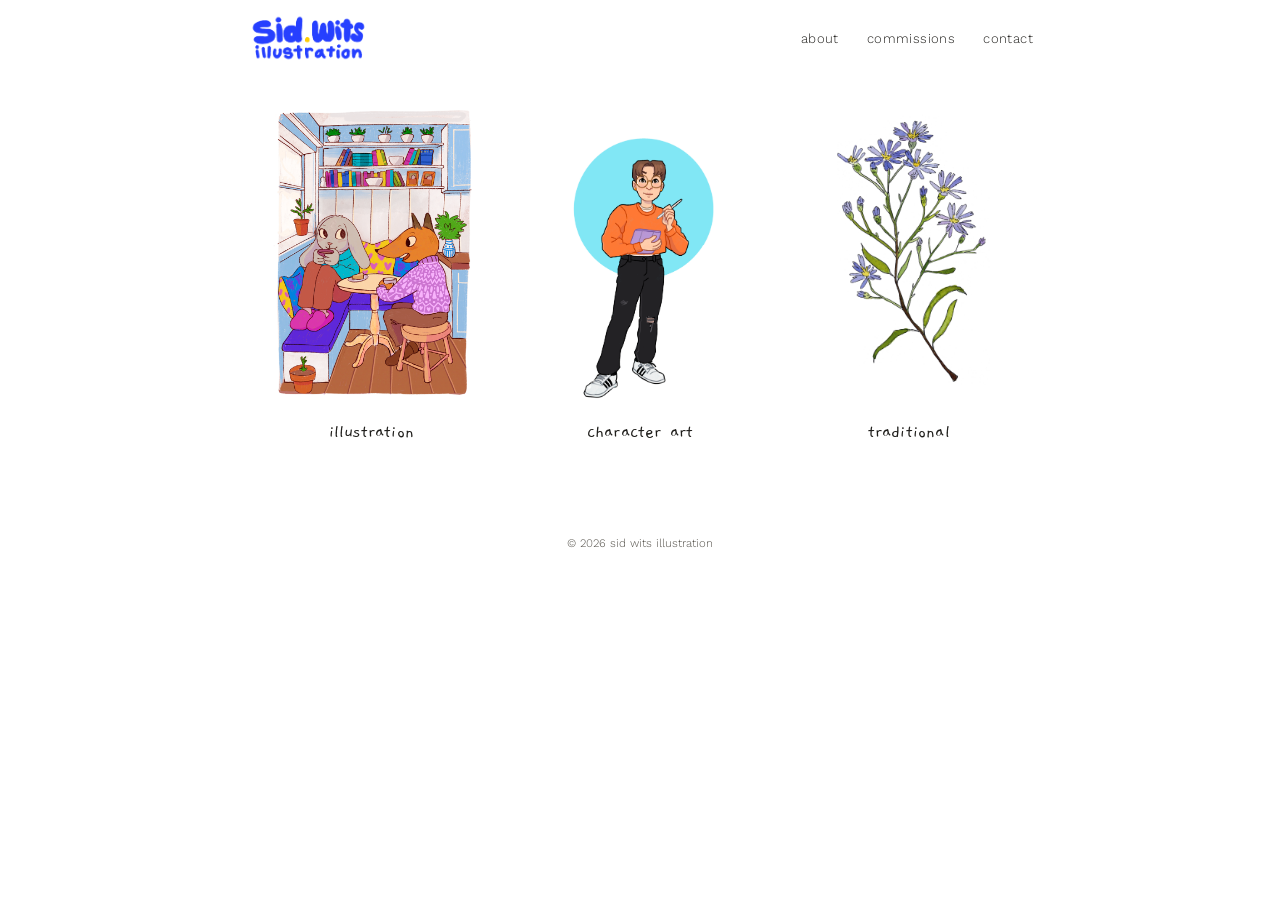
<file: index.html>
<!DOCTYPE html>
<html lang="en">
<head>
<meta charset="UTF-8">
<meta name="viewport" content="width=device-width, initial-scale=1.0">
<title>sid wits illustration</title>
<link rel="stylesheet" href="styles.css">
</head>
<body>

<header>
  <div class="wrap header-row">
    <a href="index.html" class="site-name">
      <img src="images/logo.png" alt="sid wits illustration">
    </a>
    <button class="nav-hamburger" id="navHamburger" aria-label="Menu" aria-expanded="false"><span></span><span></span><span></span></button>
    <nav class="index-menu" id="navMenu">
      <ul>
        <li><a href="about.html">about</a></li>
        <li><a href="commissions.html">commissions</a></li>
        <li><a href="contact.html">contact</a></li>
      </ul>
    </nav>
  </div>
</header>

<main class="wrap">

  <div class="cat-grid">

    <a class="cat-tile" href="galleries/illustration.html">
      <img src="images/illustration/illustration_01.png" alt="Illustration">
      <span class="cat-title">illustration</span>
    </a>

    <a class="cat-tile" href="galleries/character-art.html">
      <img src="images/character-art/character-art_01.png" alt="Character Art">
      <span class="cat-title">character art</span>
    </a>

    <a class="cat-tile" href="galleries/traditional.html">
      <img src="images/traditional/traditional_01.png" alt="Traditional">
      <span class="cat-title">traditional</span>
    </a>

  </div>

</main>

<footer>
  <div class="wrap">&copy; <span id="year"></span> sid wits illustration</div>
</footer>

<script src="script.js"></script>
</body>
</html>
</file>
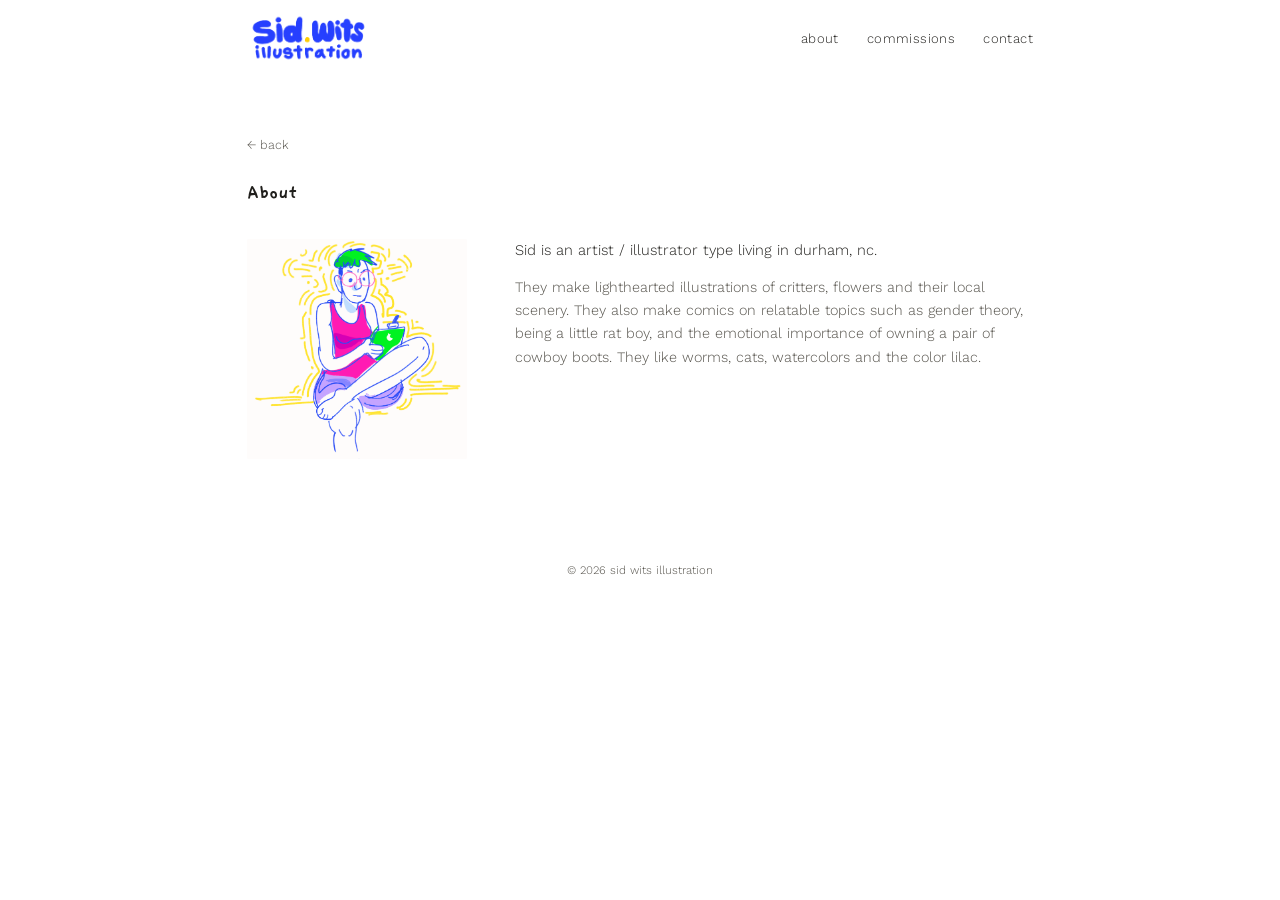
<file: about.html>
<!DOCTYPE html>
<html lang="en">
<head>
<meta charset="UTF-8">
<meta name="viewport" content="width=device-width, initial-scale=1.0">
<title>About — sid wits illustration</title>
<link rel="stylesheet" href="styles.css">
</head>
<body>

<header>
  <div class="wrap header-row">
    <a href="index.html" class="site-name">
      <img src="images/logo.png" alt="sid wits illustration">
    </a>
    <button class="nav-hamburger" id="navHamburger" aria-label="Menu" aria-expanded="false"><span></span><span></span><span></span></button>
    <nav class="index-menu" id="navMenu">
      <ul>
        <li><a href="about.html">about</a></li>
        <li><a href="commissions.html">commissions</a></li>
        <li><a href="contact.html">contact</a></li>
      </ul>
    </nav>
  </div>
</header>

<main class="wrap">
  <section class="page-section">
    <a href="index.html" class="gallery-back">&larr; back</a>
    <h1 class="section-title">About</h1>
    <div class="about-layout">
      <div class="about-portrait">
        <img src="images/portrait.png" alt="a portrait of sid">
      </div>
      <div class="about-copy">
        <p>Sid is an artist / illustrator type living in durham, nc.</p>
        <p>They make lighthearted illustrations of critters, flowers and their local scenery. They also make comics on relatable topics such as gender theory, being a little rat boy, and the emotional importance of owning a pair of cowboy boots. They like worms, cats, watercolors and the color lilac. </p>
      </div>
    </div>
  </section>
</main>

<footer>
  <div class="wrap">&copy; <span id="year"></span> sid wits illustration</div>
</footer>

<script src="script.js"></script>
</body>
</html>
</file>
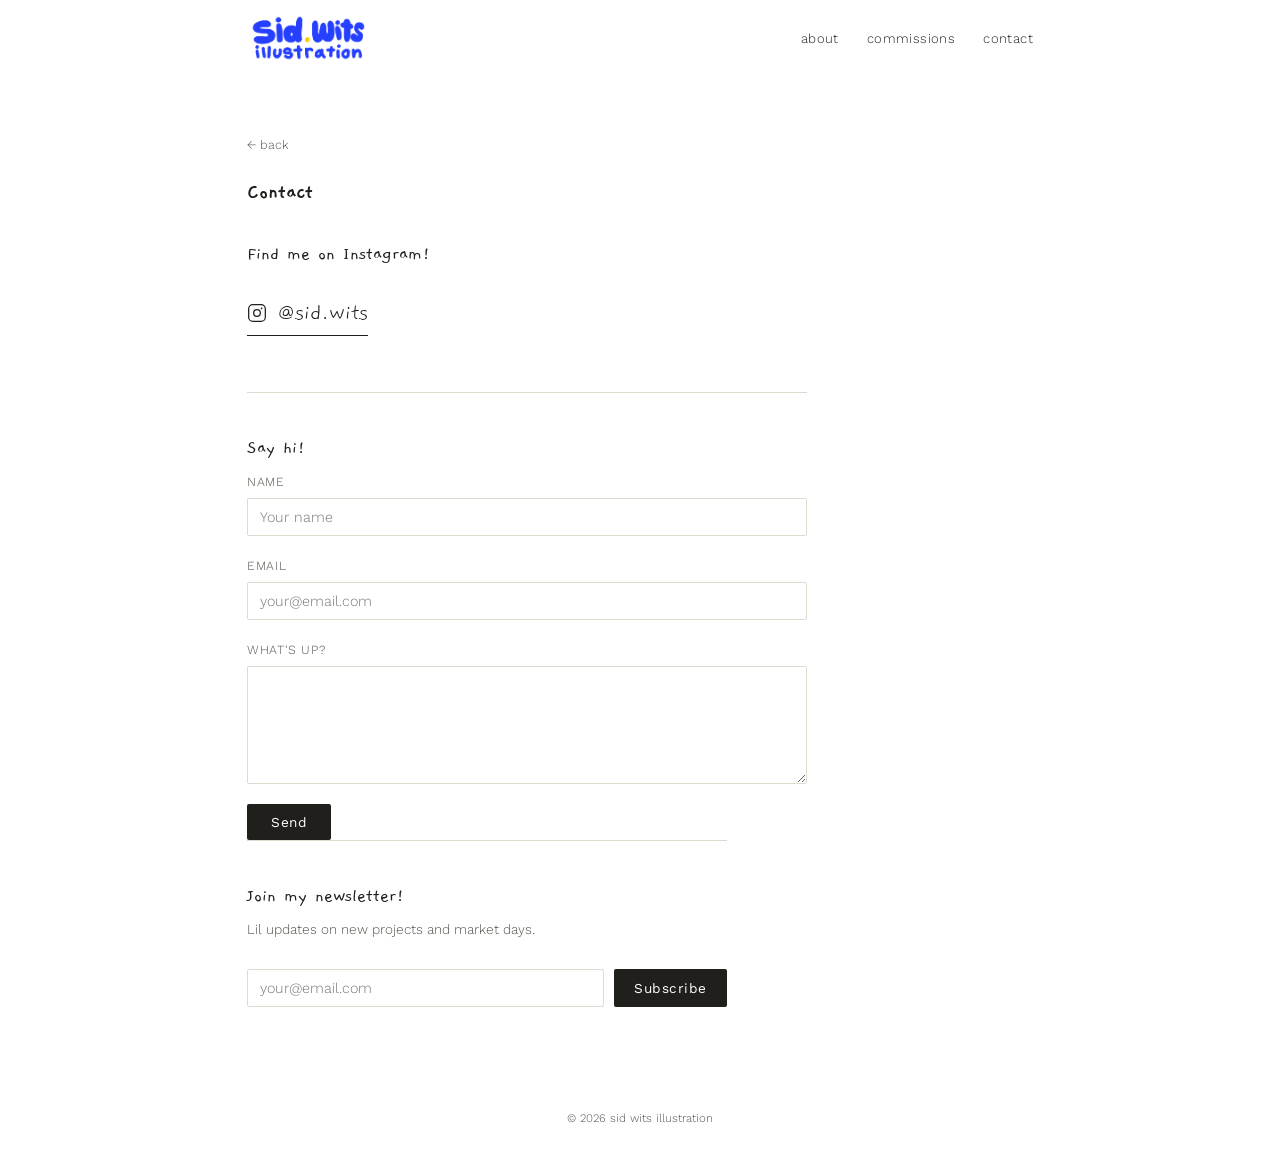
<file: contact.html>
<!DOCTYPE html>
<html lang="en">
<head>
<meta charset="UTF-8">
<meta name="viewport" content="width=device-width, initial-scale=1.0">
<title>Contact — sid wits illustration</title>
<link rel="stylesheet" href="styles.css">
</head>
<body>

<header>
  <div class="wrap header-row">
    <a href="index.html" class="site-name">
      <img src="images/logo.png" alt="sid wits illustration">
    </a>
    <button class="nav-hamburger" id="navHamburger" aria-label="Menu" aria-expanded="false"><span></span><span></span><span></span></button>
    <nav class="index-menu" id="navMenu">
      <ul>
        <li><a href="about.html">about</a></li>
        <li><a href="commissions.html">commissions</a></li>
        <li><a href="contact.html">contact</a></li>
      </ul>
    </nav>
  </div>
</header>

<main class="wrap">
  <section class="page-section">

    <a href="index.html" class="gallery-back">&larr; back</a>
    <h1 class="section-title">Contact</h1>

    <div class="contact-block">
      <h2 class="comm-form-title">Find me on Instagram!</h2>
      <a href="https://www.instagram.com/sid.wits/" target="_blank" rel="noopener" class="contact-instagram">
        <svg xmlns="http://www.w3.org/2000/svg" width="20" height="20" viewBox="0 0 24 24" fill="none" stroke="currentColor" stroke-width="1.5" stroke-linecap="round" stroke-linejoin="round"><rect x="2" y="2" width="20" height="20" rx="5" ry="5"/><circle cx="12" cy="12" r="4"/><circle cx="17.5" cy="6.5" r="1" fill="currentColor" stroke="none"/></svg>
        @sid.wits
      </a>
    </div>

    <div class="comm-form-wrap">
      <h2 class="comm-form-title">Say hi!</h2>
      <form class="comm-form" action="https://formspree.io/f/xqpzgzgo" method="POST">
        <input type="hidden" name="_subject" value="New message from site">
        <div class="form-row">
          <label for="name">Name</label>
          <input type="text" id="name" name="name" placeholder="Your name" required>
        </div>
        <div class="form-row">
          <label for="email">Email</label>
          <input type="email" id="email" name="email" placeholder="your@email.com" required>
        </div>
        <div class="form-row">
          <label for="message">What's up?</label>
          <textarea id="message" name="message" rows="6" required></textarea>
        </div>
        <button type="submit" class="form-submit">Send</button>
      </form>
    </div>

        <div class="newsletter-block">
      <h2 class="comm-form-title">Join my newsletter!</h2>
      <p class="comm-form-note">Lil updates on new projects and market days.</p>
      <form class="newsletter-form" action="https://formspree.io/f/xwlewwye" method="POST">
        <input type="hidden" name="_subject" value="New newsletter signup">
        <div class="newsletter-row">
          <input type="email" name="email" placeholder="your@email.com" required>
          <button type="submit">Subscribe</button>
        </div>
      </form>
    </div>
  </section>
</main>

<footer>
  <div class="wrap">&copy; <span id="year"></span> sid wits illustration</div>
</footer>

<script src="script.js"></script>
</body>
</html>
</file>
<file: styles.css>
@import url('https://fonts.googleapis.com/css2?family=Gaegu:wght@400;700&family=Work+Sans:wght@300;400;500&display=swap');

:root{
  --paper: #ffffff;
  --ink: #201f1c;
  --ink-soft: #55524b;
  --accent: #3f5645;
  --line: #dedad0;
}

*{ box-sizing: border-box; margin:0; padding:0; }

html{ scroll-behavior: smooth; }

body{
  background: var(--paper);
  color: var(--ink);
  font-family: 'Work Sans', sans-serif;
  font-weight: 300;
  font-size: 15px;
  line-height: 1.6;
  -webkit-font-smoothing: antialiased;
}

a{ color: inherit; text-decoration: none; }

.wrap{
  max-width: 850px;
  margin: 0 auto;
  padding: 0 32px;
}

/* ---- Compact header: name left, index toggle right. Stays under 2in tall. ---- */
header{
  position: sticky;
  top: 0;
  z-index: 50;
  background: rgba(255,255,255,0.94);
  backdrop-filter: blur(6px);
}

.header-row{
  display: flex;
  justify-content: space-between;
  align-items: center;
  height: 76px;
  max-width: 850px;
  margin: 0 auto;
  padding: 0 32px;
}

.site-name img{
  height: 50px;
  width: auto;
  display: block;
}

.site-name{
  font-family: 'Gaegu', cursive;
  font-size: 0.95rem;
  letter-spacing: 0.02em;
  text-transform: lowercase;
}

.index-toggle{
  background: none;
  border: none;
  font-family: 'Work Sans', sans-serif;
  font-size: 0.78rem;
  letter-spacing: 0.08em;
  text-transform: lowercase;
  color: var(--ink);
  cursor: pointer;
  padding: 4px 0;
}

.index-toggle{ display: none; }

.nav-hamburger{ display: none; }

.index-menu{
  display: flex;
  align-items: center;
}

.index-menu ul{
  list-style: none;
  display: flex;
  gap: 28px;
  font-size: 0.82rem;
  letter-spacing: 0.03em;
}

.index-menu a:hover{ color: var(--accent); }

/* ---- Category grid (homepage) ---- */
.grid-intro{
  padding: 28px 0 8px;
}

.grid-intro p{
  font-size: 0.85rem;
  color: var(--ink-soft);
  max-width: 480px;
}

.cat-grid{
  display: grid;
  grid-template-columns: repeat(3, 1fr);
  gap: 20px;
  padding: 20px 0 64px;
  max-width: 850px;
}

.cat-tile{
  display: block;
}

.cat-tile .placeholder-img{
  width: 100%;
  aspect-ratio: 4 / 5;
  display: flex;
  align-items: center;
  justify-content: center;
  background: linear-gradient(135deg, #e9e5da, #d9d3c4);
  color: var(--ink-soft);
  font-size: 0.75rem;
  text-align: center;
  padding: 10px;
  border-radius: 2px;
  transition: opacity 0.2s ease;
}

.cat-tile img{
  width: 100%;
  aspect-ratio: 4 / 5;
  object-fit: cover;
  object-position: center;
  border-radius: 2px;
  display: block;
}

.cat-tile:hover .placeholder-img{ opacity: 0.8; }

.cat-title{
  display: block;
  margin-top: 10px;
  font-family: 'Gaegu', cursive;
  font-size: 1.2rem;
  font-weight: 400;
  letter-spacing: 0.01em;
  text-align: center;
}

/* ---- Generic page sections (about / commissions / contact) ---- */
.page-section{
  padding: 56px 0 80px;
}

.section-label{
  font-size: 0.75rem;
  letter-spacing: 0.1em;
  text-transform: uppercase;
  color: var(--accent);
  margin-bottom: 10px;
}

.section-title{
  font-family: 'Gaegu', cursive;
  font-weight: 700;
  font-size: 1.4rem;
  margin-bottom: 28px;
}

.about-layout{
  display: grid;
  grid-template-columns: 220px 1fr;
  gap: 48px;
  align-items: start;
}

.about-portrait img{
  width: 100%;
  max-width: 220px;
  height: auto;
  display: block;
  border-radius: 2px;
}

.about-copy p{ margin-bottom: 14px; color: var(--ink-soft); max-width: 560px; font-size: 0.9rem; }
.about-copy p:first-child{ color: var(--ink); font-size: 0.92rem; }

/* ---- Commissions price list ---- */
.comm-list-simple{
  display: flex;
  flex-direction: column;
  border-top: 1px solid var(--line);
  margin-bottom: 0;
}

.comm-row{
  display: flex;
  justify-content: space-between;
  align-items: baseline;
  gap: 32px;
  padding: 24px 0;
  border-bottom: 1px solid var(--line);
}

.comm-row-left{
  flex: 1;
}

.comm-name{
  font-family: 'Gaegu', cursive;
  font-size: 1.1rem;
  font-weight: 400;
  color: var(--ink);
  margin-bottom: 6px;
}

.comm-desc{
  font-size: 0.85rem;
  color: var(--ink-soft);
  max-width: 480px;
  line-height: 1.6;
}

.comm-examples{
  display: flex;
  gap: 10px;
  margin-top: 14px;
}

.comm-examples img{
  width: 120px;
  height: 120px;
  object-fit: contain;
  border-radius: 2px;
}

.comm-row-price{
  display: flex;
  flex-direction: column;
  align-items: flex-end;
  gap: 4px;
  white-space: nowrap;
  font-family: 'Gaegu', cursive;
  font-size: 1.1rem;
  color: var(--ink);
  flex-shrink: 0;
}

.comm-price-sub{
  font-family: 'Work Sans', sans-serif;
  font-size: 0.75rem;
  color: var(--ink-soft);
  font-weight: 300;
  margin-left: 3px;
}

.contact-block{
  display: flex;
  flex-direction: column;
  align-items: flex-start;
  gap: 16px;
  margin-bottom: 56px;
}

.contact-email{
  font-family: 'Gaegu', cursive;
  font-size: clamp(1.1rem, 2.2vw, 1.5rem);
  border-bottom: 1px solid var(--ink);
  padding-bottom: 3px;
  display: inline-block;
}

.contact-email:hover{ color: var(--accent); border-color: var(--accent); }

.contact-instagram{
  display: inline-flex;
  align-items: center;
  gap: 10px;
  font-family: 'Gaegu', cursive;
  font-size: clamp(1.1rem, 2.2vw, 1.5rem);
  border-bottom: 1px solid var(--ink);
  padding-bottom: 3px;
  width: fit-content;
}

.contact-instagram:hover{ color: var(--accent); border-color: var(--accent); }

.newsletter-block{
  padding-top: 40px;
  border-top: 1px solid var(--line);
  max-width: 480px;
}

.newsletter-form{ margin-top: 0; }

.newsletter-row{
  display: flex;
  gap: 10px;
}

.newsletter-row input{
  font-family: 'Work Sans', sans-serif;
  font-size: 0.9rem;
  font-weight: 300;
  color: var(--ink);
  background: var(--paper);
  border: 1px solid var(--line);
  border-radius: 2px;
  padding: 10px 12px;
  flex: 1;
  transition: border-color 0.15s;
}

.newsletter-row input:focus{
  outline: none;
  border-color: var(--accent);
}

.newsletter-row button{
  font-family: 'Work Sans', sans-serif;
  font-size: 0.85rem;
  letter-spacing: 0.04em;
  color: var(--paper);
  background: var(--ink);
  border: none;
  border-radius: 2px;
  padding: 10px 20px;
  cursor: pointer;
  white-space: nowrap;
  transition: background 0.15s;
}

.newsletter-row button:hover{ background: var(--accent); }

.social-list{
  list-style: none;
  display: flex;
  gap: 20px;
  font-size: 0.85rem;
}

/* ---- Gallery page (individual work category) ---- */
.gallery-back{
  font-size: 0.78rem;
  color: var(--ink-soft);
  display: inline-block;
  margin-bottom: 20px;
}

.gallery-back:hover{ color: var(--accent); }

.gallery-grid{
  display: grid;
  grid-template-columns: repeat(3, 1fr);
  gap: 16px;
  padding-bottom: 70px;
}

.gallery-grid figure{
  line-height: 0;
}

.gallery-grid img{
  width: 100%;
  height: auto;
  display: block;
  border-radius: 2px;
}

.gallery-grid .placeholder-img{
  width: 100%;
  min-height: 220px;
  display: flex;
  align-items: center;
  justify-content: center;
  background: linear-gradient(135deg, #e9e5da, #d9d3c4);
  color: var(--ink-soft);
  font-size: 0.75rem;
  text-align: center;
  padding: 10px;
  border-radius: 2px;
}

/* ---- Commissions status + list ---- */
.comm-status{
  display: inline-flex;
  align-items: center;
  gap: 8px;
  font-size: 0.8rem;
  letter-spacing: 0.05em;
  margin-bottom: 32px;
  padding: 6px 12px;
  border-radius: 20px;
  border: 1px solid var(--line);
  color: var(--ink-soft);
}

.comm-status--open{ color: var(--accent); border-color: var(--accent); }
.comm-status--closed{ color: #a05a2c; border-color: #a05a2c; }

.comm-sub{
  font-size: 0.78rem;
  color: var(--ink-soft);
  margin-bottom: 14px;
  letter-spacing: 0.02em;
}

.comm-list{
  list-style: none;
  font-size: 0.85rem;
  color: var(--ink-soft);
  display: flex;
  flex-direction: column;
  gap: 6px;
}

.comm-list li::before{
  content: "— ";
  color: var(--line);
}

/* ---- Commission form ---- */
.comm-form-wrap{
  margin-top: 56px;
  padding-top: 40px;
  border-top: 1px solid var(--line);
  max-width: 560px;
}

.comm-form-title{
  font-family: 'Gaegu', cursive;
  font-size: 1.2rem;
  font-weight: 400;
  margin-bottom: 8px;
}

.comm-form-note{
  font-size: 0.85rem;
  color: var(--ink-soft);
  margin-bottom: 28px;
}

.comm-form{
  display: flex;
  flex-direction: column;
  gap: 20px;
}

.form-row{
  display: flex;
  flex-direction: column;
  gap: 6px;
}

.form-row label{
  font-size: 0.78rem;
  letter-spacing: 0.06em;
  text-transform: uppercase;
  color: var(--ink-soft);
}

.form-row input,
.form-row select,
.form-row textarea{
  font-family: 'Work Sans', sans-serif;
  font-size: 0.9rem;
  font-weight: 300;
  color: var(--ink);
  background: var(--paper);
  border: 1px solid var(--line);
  border-radius: 2px;
  padding: 10px 12px;
  width: 100%;
  transition: border-color 0.15s;
}

.form-row input:focus,
.form-row select:focus,
.form-row textarea:focus{
  outline: none;
  border-color: var(--accent);
}

.form-row textarea{ resize: vertical; }

.form-submit{
  align-self: flex-start;
  font-family: 'Work Sans', sans-serif;
  font-size: 0.85rem;
  letter-spacing: 0.04em;
  color: var(--paper);
  background: var(--ink);
  border: none;
  border-radius: 2px;
  padding: 10px 24px;
  cursor: pointer;
  transition: background 0.15s;
}

.form-submit:hover{ background: var(--accent); }

/* ---- Lightbox ---- */
.lightbox{
  display: none;
  position: fixed;
  inset: 0;
  background: rgba(0,0,0,0.88);
  z-index: 100;
  align-items: center;
  justify-content: center;
}

.lightbox.open{ display: flex; }

.lightbox-img{
  max-width: 90vw;
  max-height: 88vh;
  object-fit: contain;
  border-radius: 2px;
  display: block;
}

.lightbox-prev,
.lightbox-next{
  position: absolute;
  top: 50%;
  transform: translateY(-50%);
  background: none;
  border: none;
  color: #fff;
  font-size: 2rem;
  cursor: pointer;
  padding: 16px;
  opacity: 0.6;
  transition: opacity 0.15s;
}

.lightbox-prev:hover,
.lightbox-next:hover{ opacity: 1; }

.lightbox-prev{ left: 12px; }
.lightbox-next{ right: 12px; }

footer{
  padding: 22px 0;
  font-size: 0.72rem;
  color: var(--ink-soft);
  text-align: center;
}

:focus-visible{ outline: 2px solid var(--accent); outline-offset: 2px; }

@media (max-width: 720px){
  .cat-grid{ grid-template-columns: repeat(2, 1fr); }
  .cat-tile .placeholder-img{ width: 100%; height: auto; aspect-ratio: 1/1; }
  .about-layout{ grid-template-columns: 1fr; }
  .about-portrait{ max-width: 200px; }
  .comm-row{ flex-direction: column; gap: 12px; }
  .comm-row-price{ align-items: flex-start; }
  .gallery-grid{ grid-template-columns: repeat(2, 1fr); }

  .nav-hamburger{
    display: flex;
    flex-direction: column;
    gap: 5px;
    background: none;
    border: none;
    cursor: pointer;
    padding: 4px;
  }

  .nav-hamburger span{
    display: block;
    width: 22px;
    height: 1.5px;
    background: var(--ink);
    transition: opacity 0.15s;
  }

  .nav-hamburger:hover span{ opacity: 0.5; }

  .index-menu{
    display: none;
    position: absolute;
    top: 76px;
    right: 0;
    left: 0;
    background: var(--paper);
    border-bottom: 1px solid var(--line);
    z-index: 49;
  }

  .index-menu.open{ display: block; }

  .index-menu ul{
    flex-direction: column;
    gap: 0;
    padding: 0 32px;
  }

  .index-menu ul li{
    padding: 14px 0;
    border-bottom: 1px solid var(--line);
  }

  .index-menu ul li:last-child{ border-bottom: none; }
}

@media (prefers-reduced-motion: reduce){
  *{ transition: none !important; scroll-behavior: auto !important; }
}
</file>
